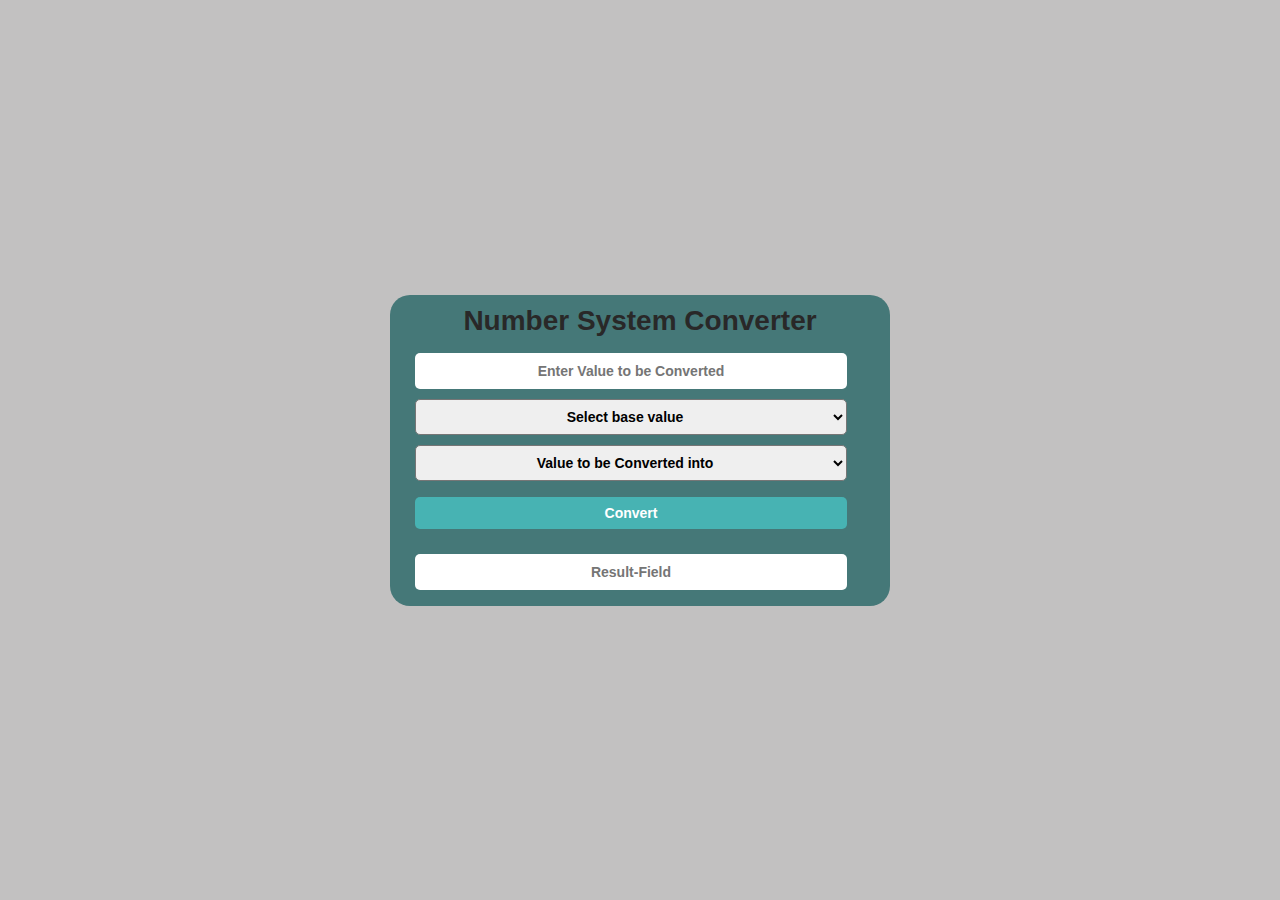
<file: index.html>
<!DOCTYPE html>
<html lang="en">
<head>
    <meta charset="UTF-8">
    <meta name="viewport" content="width=device-width, initial-scale=1.0">
    <title>Number System Converter</title>
    <link rel="stylesheet" href="Number-System-Converter.css">
    <link rel="icon" type="image/x-icon" href="/images/NUmber-system.png">
    <script  defer src="Number-System-Converter.js"></script>
<body>
   <div class="container">
    <div class="heading-section">
        <h1>Number System Converter</h1>
    </div>
    <div class="input-field">
        <input type="text" placeholder="Enter Value to be Converted" id="input-section" required>
        <select id="base-value">
            <option>Select base value</option>
            <option>2</option>
            <option>8</option>
            <option>10</option>
            <option>16</option>
        </select>
    </div>
    <div class="select-section">
        
        <select id="select-field">
            <option value="">Value to be Converted into</option>
            <option value="2">Binary</option>
            <option value="8">Octal</option>
            <option value="10">Decimal</option>
            <option value="16">Hexadecimal</option>
        </select>
    </div>
    <div class="btn">
        <button type="Submit" onclick="converter()">Convert</button>
    </div>
    <div class="result-field">
        <input type="text" placeholder="Result-Field" readonly id="result-section">
    </div>
    
   </div>
</body>
</html>
</file>
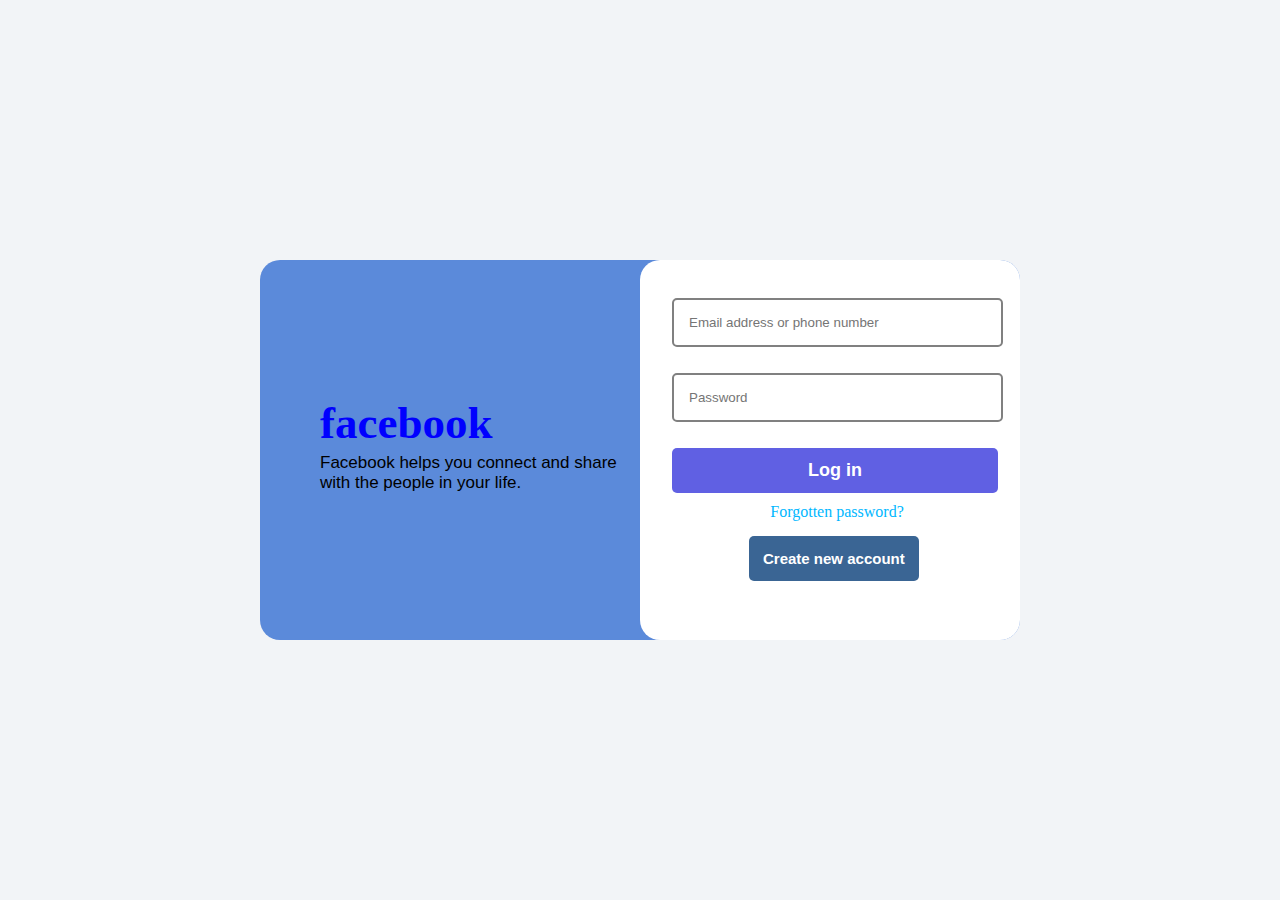
<file: facebook-login.html>
<!DOCTYPE html>
<html lang="en">
<head>
    <meta charset="UTF-8">
    <meta name="viewport" content="width=device-width, initial-scale=1.0">
    <title>Facebook -log in or sign up</title>
    <link rel="stylesheet" href="fb.css">
</head>
<body>
    <div class="container">
        <div class="heading-section">
            <h1 id="heading">facebook</h1>
            <p id="para">Facebook helps you connect and share<br> with the people in your life.</p>
        </div>
        <div class="login-form">
            <form class="form-elements">
                <div class="mail-num">
                    <input type="text" placeholder="Email address or phone number" required>
                </div>
                <div class="pass">
                    <input type="password" placeholder="Password" required minlength="6" maxlength="24">
                </div>
                <div class="login-btn">
                    <button type="submit" id="Log-in">Log in</button>
                </div>
                <a href="#"><p id="forgot-pass">Forgotten password?</p></a>
                
                <button id="btn">Create new account</button>
            </form>

        </div>
    </div>
</body>
</html>
</file>
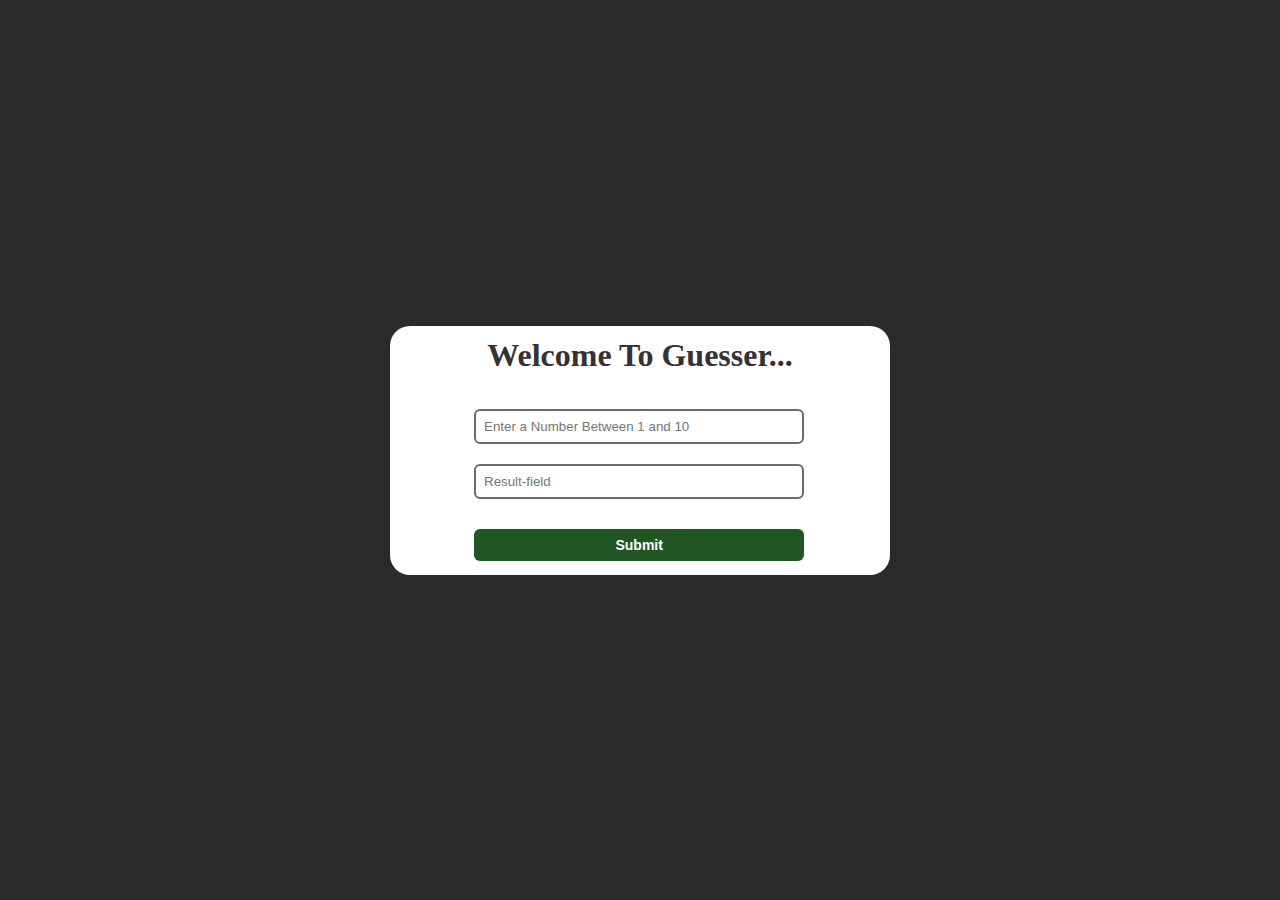
<file: Guesser.html>
<!DOCTYPE html>
<html lang="en">
<head>
    <meta charset="UTF-8">
    <meta name="viewport" content="width=device-width, initial-scale=1.0">
    <title>Guesser</title>
    <link rel="stylesheet" href="Guesser.css">
    <script defer src="Guesser.js"></script>
    <link rel="icon" type="image/x-icon" href="/images/number-guessing-favicon.png">
</head>
<body>
    <div class="container">
        <div class="heading-section">
            <h1>Welcome To Guesser...</h1>
        </div>
        <div class="sections">
            <div class="input-field">
                <input type="number" placeholder="Enter a Number Between 1 and 10" required id="input-section" min="1" max="10">
            </div>
            <div class="result-field">
                <input type="text" readonly id="result-section" placeholder="Result-field">
            </div>
            <div class="button">
                <button type="submit" onclick="result_generator()">Submit</button>
            </div>
        </div>
    </div>
</body>
</html>
</file>
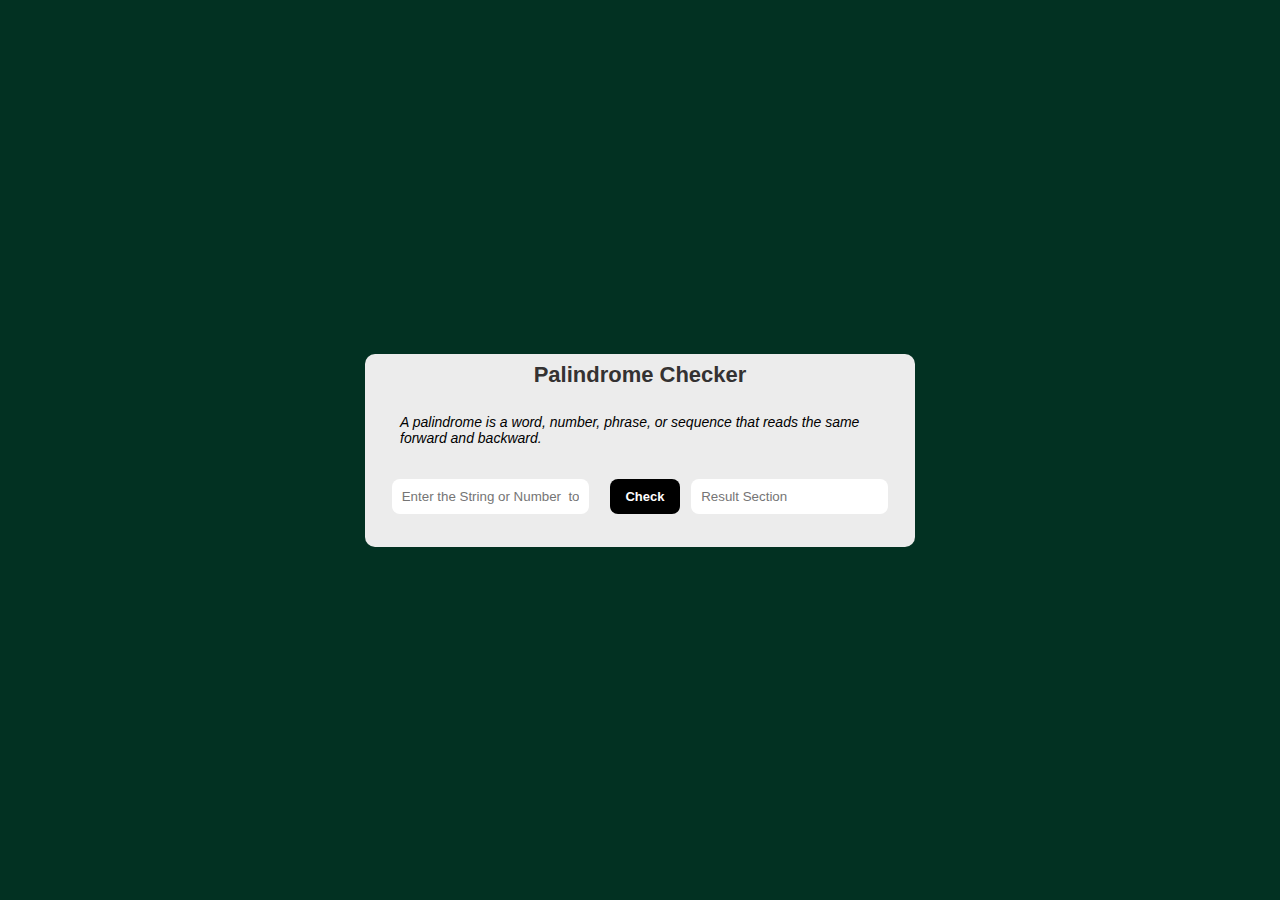
<file: palindrome.html>
<!DOCTYPE html>
<html lang="en">
<head>
    <meta charset="UTF-8">
    <meta name="viewport" content="width=device-width, initial-scale=1.0">
    <title>Palindrome Checker</title>
    <link rel="stylesheet" href="palindrome.css">
    <script defer src="palindrome.js"></script>
    <link rel="icon" type="image/x-icon" href="/images/palindrome_favicon.png">
</head>
<body>
    <div class="container">
        <h1> Palindrome Checker</h1>
        <p id="description">A palindrome is a word, number, phrase, or sequence that reads the same forward and backward.</p>
        <div class="section">
            <div class="input-field" >
                <input type="text" placeholder="Enter the String or Number  to Check" id="input-section" required>
            </div>
            <div class="button-field">
                <button type="submit" onclick="palindromeChecker()">Check</button>
            </div>
            <div class="result-field">
                <input type="text" placeholder="Result Section" id="result-section" readonly>
            </div>
        </div>
    </div>
</body>
</html>
</file>
<file: Number-System-Converter.css>
*{
    margin:0;
    padding:0;
    box-sizing: border-box;
}
body{
    display: flex;
    justify-content: center;
    align-items: center;
    min-height:100vh;
    font-family: sans-serif;
    font-weight: bold;
    background-color: hsl(0, 1%, 76%);
}
.container{
    background-color: hsl(180, 27%, 37%);
    width: 100%;
    max-width:500px;
    border-radius: 20px;
    padding:10px
}
.heading-section{
    text-align:center;
    font-size: 14px;
    color:hsl(0, 1%, 16%)
}
.input-field{
    margin-top: 16px;
   
}
input{
    display: block;
    width: 90%;
    margin-left:15px;
    padding:10px;
    border-radius:5px;
    border:none;
    margin-bottom:6px;
    text-align: center;
    margin-top: 10px;
    font-weight: bold;
    font-size: 14px;
    cursor:pointer;
    
}

select{
    display: block;
    width: 90%;
    margin-left:15px;
    padding:8px;
    border-radius: 5px;
    text-align: center;
    margin-bottom:6px;
    margin-top: 10px;
    font-weight: bold;
    font-size: 14px;
    cursor:pointer;
}
button{
    width:90%;
    padding :8px;
    margin-left: 15px;
    border-radius: 5px;
    font-size: 14px;
    border:none;
    margin-top: 10px;
    background-color:hsl(180, 43%, 49%) ;
    color: #fff;
    font-weight: bold;
    margin-bottom: 15px;
    cursor:pointer;
}
button:hover{
    background-color: rgb(133, 183, 196);
}
</file>
<file: fb.css>
@import url('https://fonts.googleapis.com/css2?family=Noto+Sans:ital,wght@0,100..900;1,100..900&family=Poppins:ital,wght@0,100;0,200;0,300;0,400;0,500;0,600;0,700;0,800;0,900;1,100;1,200;1,300;1,400;1,500;1,600;1,700;1,800;1,900&family=Roboto:ital,wght@0,100..900;1,100..900&display=swap');
*{
    margin:0;
    padding: 0;
}
body{
    background-color: #f2f4f7;
    display: flex;
    justify-content: center;
    align-items: center;
    min-height: 100vh;
    font-family: "Noto Sans" sans-serif;
}
.container{
    display: grid;
    grid-template-columns: 1fr 1fr;
    background-color: rgb(91, 138, 218);
    border-radius: 20px;
}
.heading-section{
    margin-top: 137px;
    margin-left: 60px;
    p{
        margin-top: 4px;
    }
}
#heading{
    color:blue;
    font-size: 45px;
}
#para{
    font-size: 17px;
    font-family: sans-serif;
}
.login-form{
    background-color: #fff;
    border-radius: 20px;
    width: 350px;
    height:350px;
    padding: 15px;
}
.form-elements{
    padding:7px;
    width: 100%;
}
input {
    display: block;
    width: 90%;
    border:2px solid grey;
}

.mail-num{
    margin-top:6px;
    padding: 10px;
}
.pass{
    margin-top:6px;
    padding: 10px;
}
input{
    padding:15px;
    border-radius: 5px;
     
}
.login-btn{
    padding: 10px;
    margin-top:6px;
    margin-right: 4px;
}
#Log-in{
    width: 100%;
    background-color: rgb(96, 96, 227);
    color:#fff;
    font-size: 18px;
    font-weight: bold;
    padding:12px;
    border:none;
    border-radius:5px;
}

#forgot-pass{
    text-align: center;
    color:rgb(0, 183, 255);
    font-size: 16px;
}
a{
    text-decoration: none;
}

#btn{
    padding: 14px;
    margin-top:15px;
    margin-left:87px;
    color: #fff;
    font-weight: bold;
    font-size: 15px;
    border:none;
    border-radius:5px;
    background-color: rgb(58, 101, 148);
}
input:hover{
    border:4px solid rgb(90, 90, 255)
}
</file>
<file: Guesser.css>
*{
    margin:0;
    padding:0;
    box-sizing: border-box;
}
body{
    background-color: hsl(60, 2%, 16%);
    display:flex;
    justify-content: center;
    align-items: center;
    min-height:100vh;
}
.container{
    background-color: white;
    width: 100%;
    max-width: 500px;
    border-radius:20px;
    padding:6px;
}
h1{
    color: hsl(0, 2%, 20%);
    margin-top: 5px;
    text-align: center;
}
.sections{
    padding:8px;
    padding-top:15px;
    width: 100%;
    display:block;
    
}
input{
    display:block;
    width: 70%;
    padding:8px;
    border-radius:6px;
    margin-top:20px;
    margin-left:70px;
    border: 2px solid hsl(0, 1%, 42%);
    cursor: pointer;
}
button{
    margin-top:30px;
    margin-left:70px;
    width:70%;
    padding:8px;
    border-radius:6px;
    border:none;
    background-color: hsl(125, 46%, 23%);
    color:white;
    font-weight: bold;
    font-size: 14px;
}
</file>
<file: palindrome.css>
*{
    margin:0;
    padding: 0;
    box-sizing: border-box;
    font-family: sans-serif;
}
body{
    min-height: 100vh;
    display: flex;
    justify-content: center;
    align-items: center;
    background-color: hsl(161, 92%, 10%);
}
.container{
    width: 100%;
    max-width: 550px;
    background-color: rgb(236, 236, 236);
    padding:5px;
    border-radius: 10px;
    h1{
        text-align: center;
        font-size: 22px;
        color: hsl(0, 1%, 20%);
        margin-bottom: 10px;
        margin-top: 3px;
    }
    
}
#description{
    padding:8px;
    font-size: 14px;
    margin-left: 22px;
    margin-top:18px;
    font-style: italic;
}
.section{
    margin-top: 20px;
    margin-bottom: 20px;
    padding: 5px;
    padding-bottom: 8px;
    display: flex;
    justify-content: space-evenly;
    input{
        padding:10px;
        border-radius:8px;
        border:none; 
    }
    button{
        width: 100%;
        padding:10px;
        border-radius: 8px;
        margin-left: 5px;
        margin-right: 5px;
        border:none;
        background-color: black;
        color:white;
        font-size: 13px;
        font-weight: bold;
    }
}
</file>
